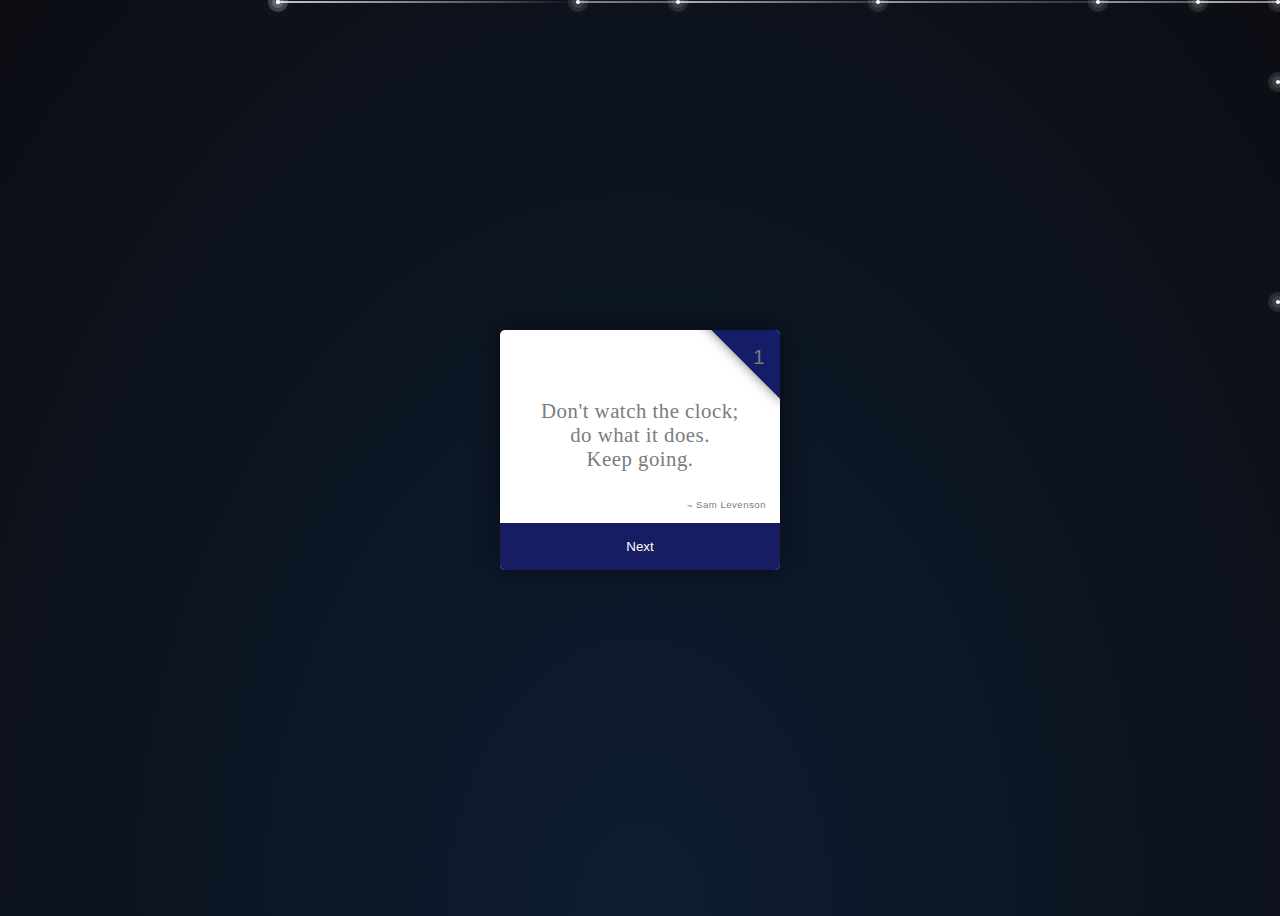
<file: index.html>
<!DOCTYPE html>
<html lang="en">
<head>
    <meta charset="UTF-8">
    <meta name="viewport" content="width=device-width, initial-scale=1.0">
    <link rel="stylesheet" href="style.css">
    <link rel="icon" type="image/x-icon" href="img/flower-4.png">
    <title>Good Luck</title>
</head>
<body>
    <div>
        <section>
            <span></span>
            <span></span>
            <span></span>
            <span></span>
            <span></span>
            <span></span>
            <span></span>
            <span></span>
            <span></span>
            <span></span>
        </section>
    </div>
    <div class="container">
        <div id="quote-box" class="box">
            <p class="number">1</p>
            <div class="text">
            <i class="start-quote fas fa-quote-left"></i>
            <p id="quote-text" class="quote">Don't watch the clock; <br> do what it does. <br> Keep going.</p>
            <p id="credit" class="credit">Sam Levenson</p>
            </div>
            <button onclick="nextQuote()"  class="button">Next</button>
        </div>
    </div>
    

    <script src="script.js"></script>
</body>
</html>
</file>
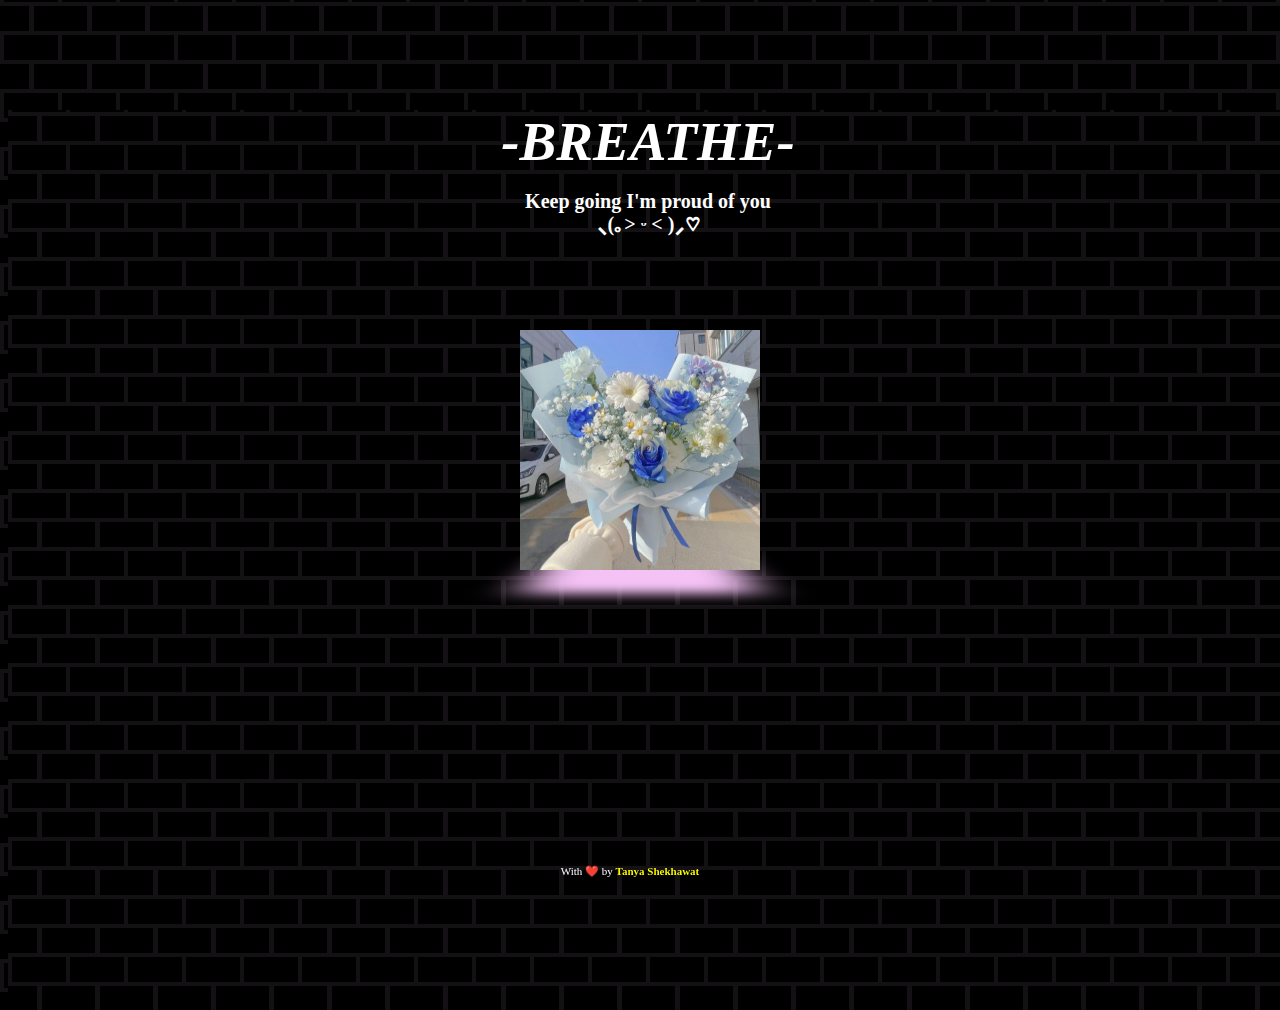
<file: animation.html>
<!DOCTYPE html>
<html lang="en">
<head>
  <meta charset="UTF-8">
  <meta name="viewport" content="width=device-width, initial-scale=1.0">
  <title>Good Luck</title>
  <link rel="stylesheet" href="animation.css"> 
</head>
<body>
  <div class="title">
    
    <div class="row">
      <div class="neons col-12">
         <h1><em>-BREATHE-</em></h1>
      </div>
      <h1 style="margin-top: 17px; font-size: 20px;">Keep going I'm proud of you<br> ⸜(｡˃ ᵕ ˂ )⸝♡ </h1>
    <br>
   </div>
    <!-- <p class="small">A little gesture for you</p> -->
  </div>

  <div class="slider">
    <div class="container">
      <div class="slide x"></div>
      <div class="slide y"></div>
      <div class="slide z"></div>
    </div>

    <div class="shadow"></div>
  </div>

  <p class="credit">With ❤️ by <span><a href="https://tanya-shekhawat.netlify.app/" target="_blank">Tanya Shekhawat</a></span></p>
</body>
</html>
</file>
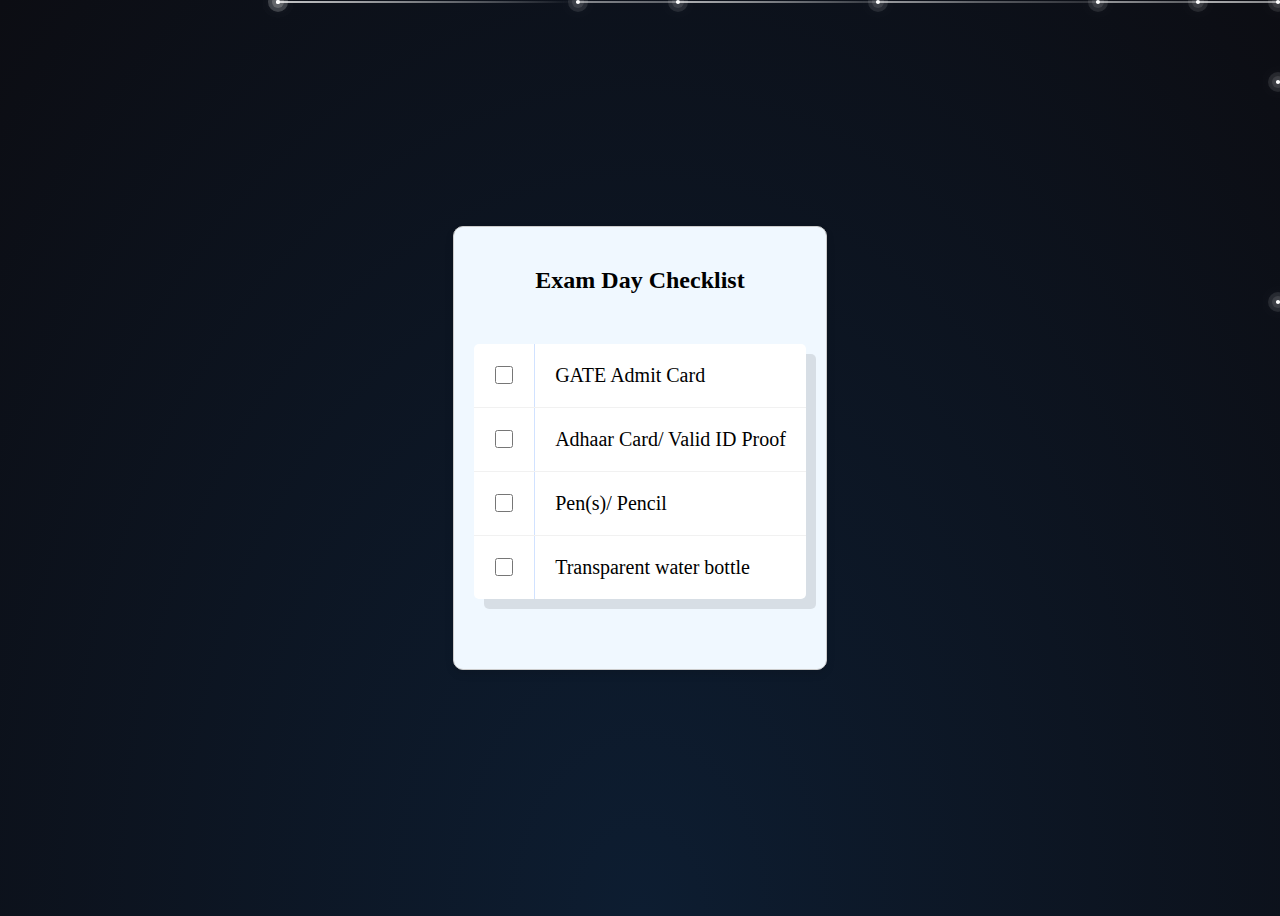
<file: checklist.html>
<!DOCTYPE html>
<html lang="en">
<head>
    <meta charset="UTF-8">
    <meta name="viewport" content="width=device-width, initial-scale=1.0">
    <link rel="stylesheet" href="style.css">
    <title>Good Luck</title>
</head>
<body>
    <div>
        <section>
            <span></span>
            <span></span>
            <span></span>
            <span></span>
            <span></span>
            <span></span>
            <span></span>
            <span></span>
            <span></span>
            <span></span>
        </section>
    </div>
      
        <div id="checklist-box"> 
            <center>
            <h2>Exam Day Checklist</h2> 
        </center>

            <div class="inbox" style="cursor: pointer;">
                <div class="item" onclick="toggleCheckbox(this)">
                  <input type="checkbox" id="item1" onchange="checkChecklist()">
                  <label for="item1">GATE Admit Card</label>
                </div>
                <div class="item" onclick="toggleCheckbox(this)">
                  <input type="checkbox" id="item2" onchange="checkChecklist()">
                  <label for="item2">Adhaar Card/ Valid ID Proof</label>
                </div>
                <div class="item" onclick="toggleCheckbox(this)">
                  <input type="checkbox" id="item3" onchange="checkChecklist()">
                  <label for="item3">Pen(s)/ Pencil</label>
                </div>
                <div class="item" onclick="toggleCheckbox(this)">
                  <input type="checkbox" id="item4" onchange="checkChecklist()">
                  <label for="item4">Transparent water bottle</label>
                </div>
              </div>

        </div>

    <script src="script.js"></script>
</body>
</html>
</file>
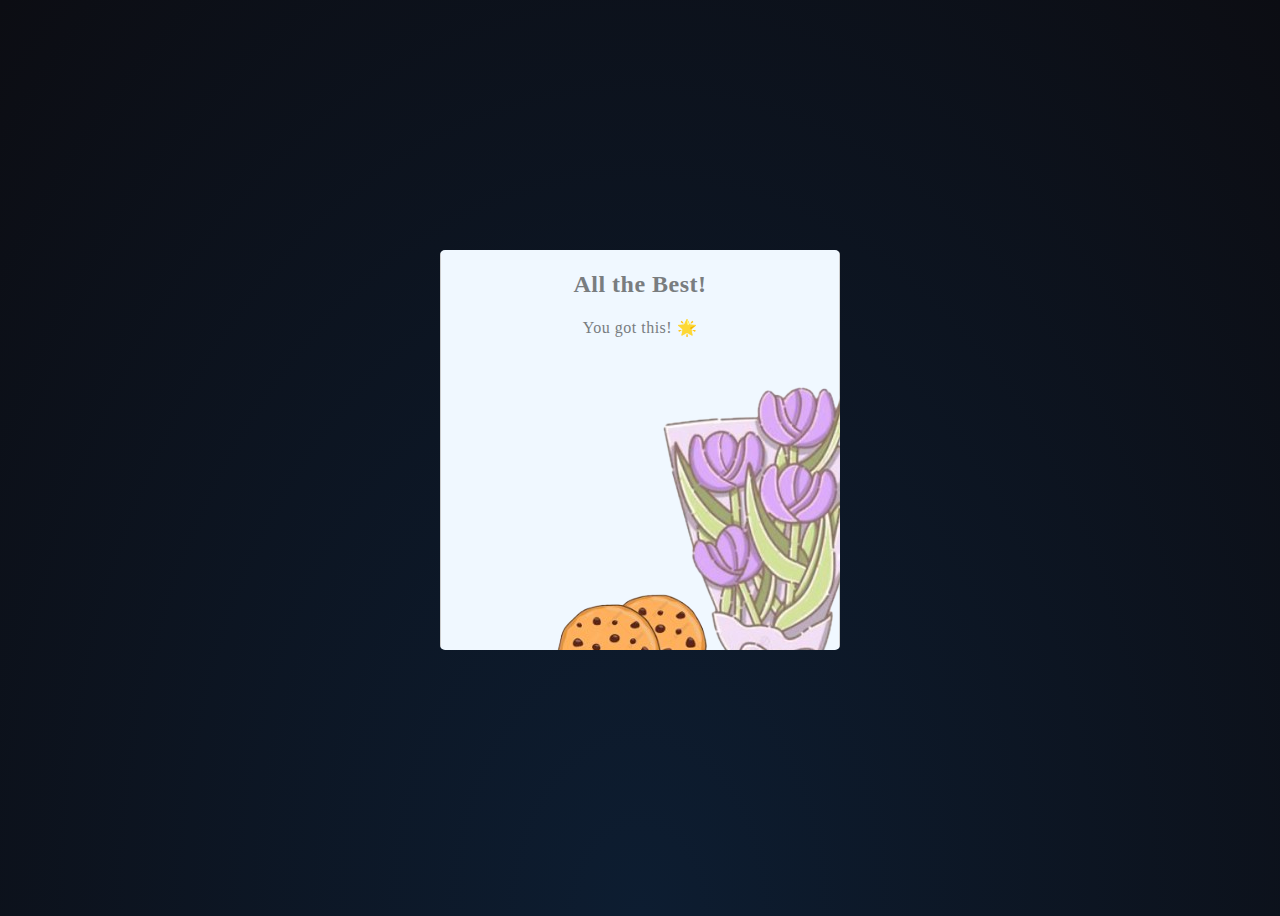
<file: goodluck.html>
<!DOCTYPE html>
<html lang="en">
<head>
    <meta charset="UTF-8">
    <meta name="viewport" content="width=device-width, initial-scale=1.0">
    <link rel="stylesheet" href="style.css">
    <title>Positive Quotes Website - Good Luck</title>
</head>
<body>
    <div class="container">
        <div id="good-luck-box">
            <h2>All the Best!</h2>
            <p>You got this! 🌟</p>
            <img src="img/flower.png" alt="Cookie 1" class="cookie">
        </div>
    </div>
</body>
</html>
</file>
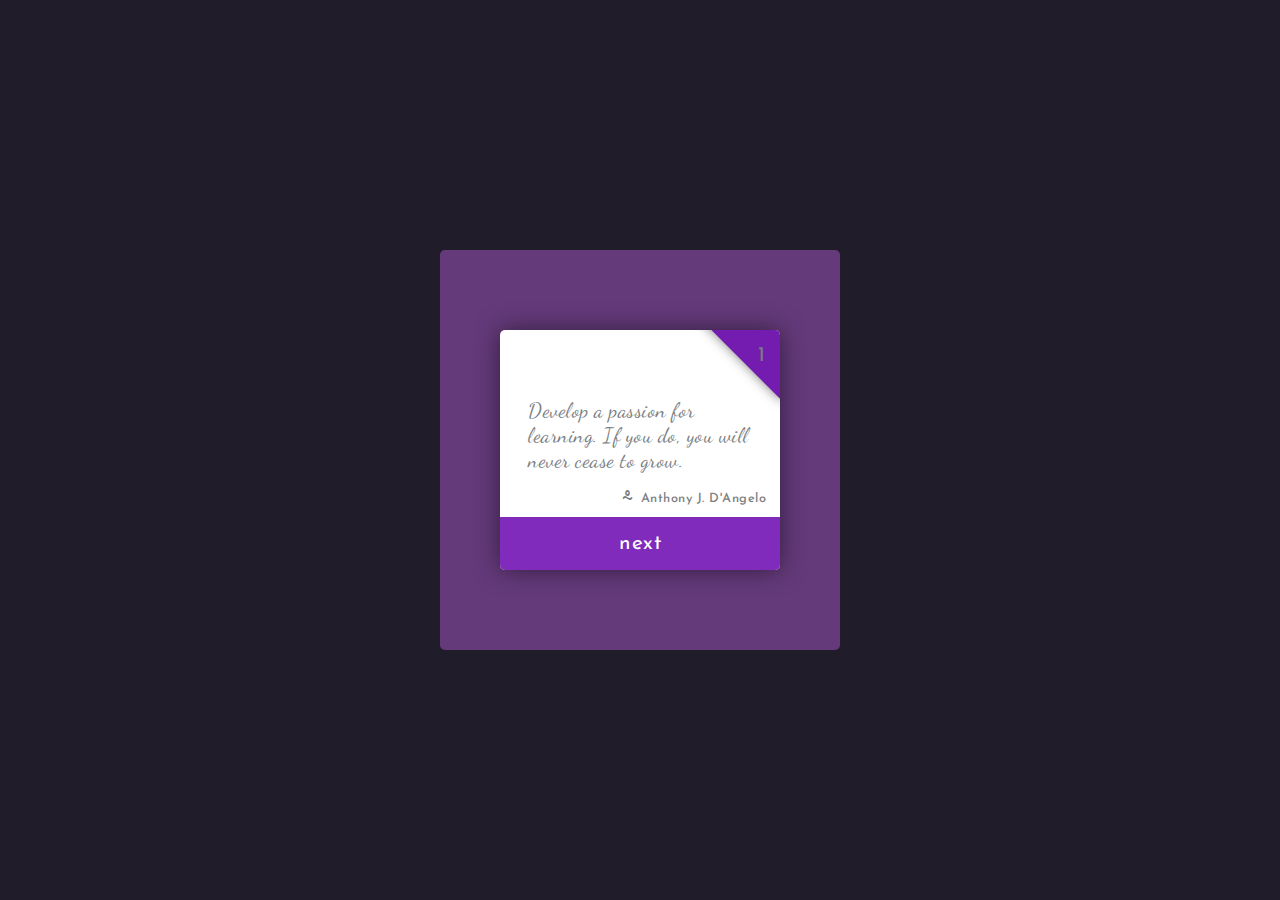
<file: home.html>
<!DOCTYPE html>
<html lang="en">

<head>
  <meta charset="UTF-8">
  <meta name="viewport" content="width=device-width, initial-scale=1.0">
  <title>Quote Display</title>
  <link rel="stylesheet" href="https://use.fontawesome.com/releases/v5.7.0/css/all.css"
    integrity="sha384-lZN37f5QGtY3VHgisS14W3ExzMWZxybE1SJSEsQp9S+oqd12jhcu+A56Ebc1zFSJ" crossorigin="anonymous">
    <link rel="stylesheet" href="home.css">
</head>

<body>

  <input id="card-one" class="hidden" type="radio" name="ok-button" checked>
  <input id="card-two" class="hidden" type="radio" name="ok-button">
  <input id="card-three" class="hidden" type="radio" name="ok-button">

  <div class="container">

    <div class="inner inner-one">
      <div class="box">
        <div class="triangle"></div>
        <p class="number">1</p>
        <div class="text">
          <i class="start-quote fas fa-quote-left"></i>
          <p class="quote">Develop a passion for learning. If you do, you will never cease to grow.</p>
          <p class="credit">Anthony J. D'Angelo</p>
        </div>
        <label class="button" for="card-two">
          <p>next</p>
        </label>
      </div>
    </div>

    <div class="inner inner-two">
      <div class="box">
        <div class="triangle"></div>
        <p class="number">2</p>
        <i class="start-quote fas fa-quote-left"></i>
        <p class="quote">An investment in knowledge pays the best interest.</p>
        <p class="credit"> Benjamin Franklin</p>
        <label class="button" for="card-three">
          <p>next</p>
        </label>
      </div>
    </div>

    <div class="inner inner-three">
      <div class="box">
        <div class="triangle"></div>
        <p class="number">3</p>
        <i class="start-quote fas fa-quote-left"></i>
        <p class="quote">I have no special talent. I am only passionately curious.</p>
        <p class="credit">Albert Einstein</p>
        <label class="button" for="card-one">
          <p>next</p>
        </label>
      </div>
    </div>
  </div>

  <script src="https://codepen.io/fracturedNight/pen/exgzZg.js"></script>

</body>

</html>
</file>
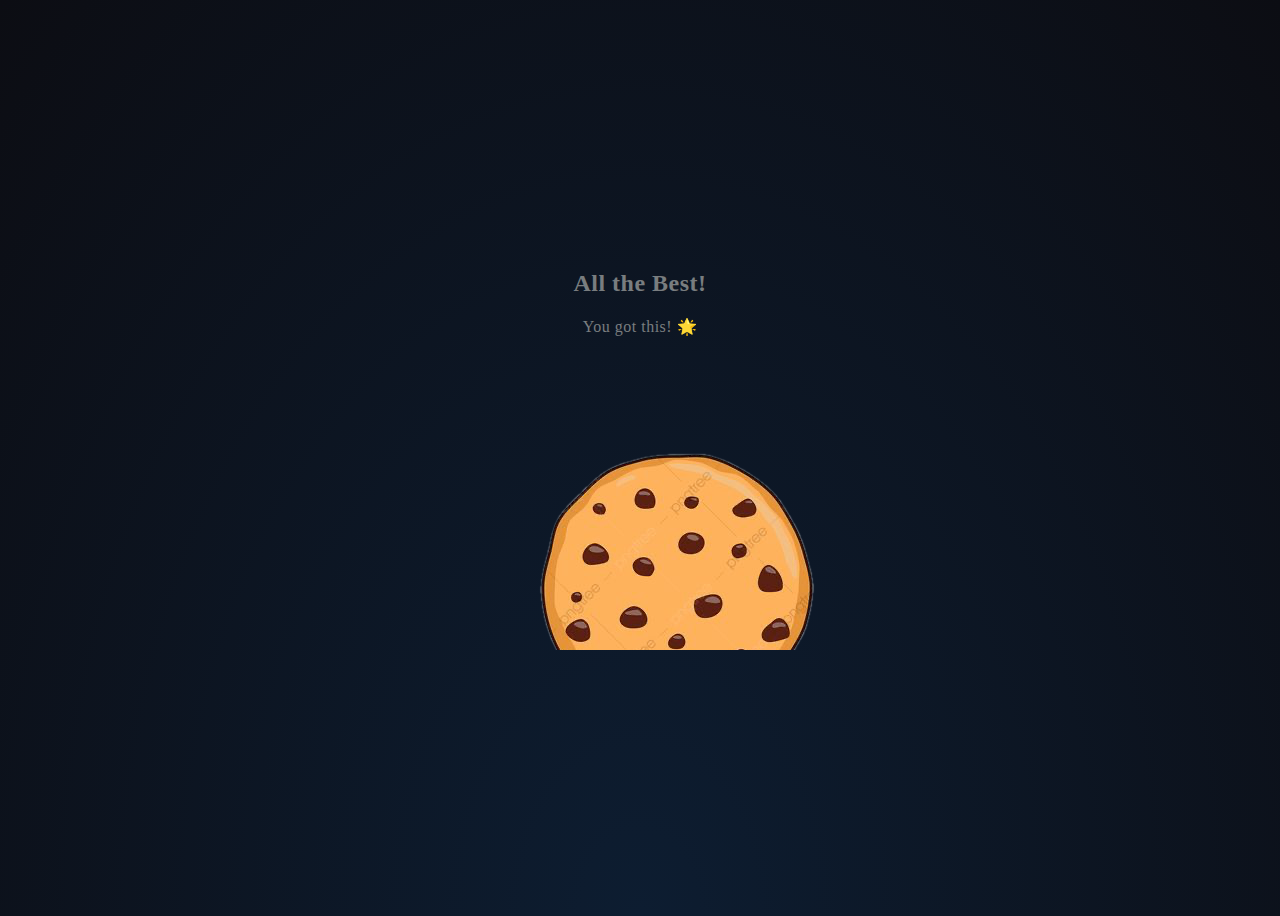
<file: luck.html>
<!DOCTYPE html>
<html lang="en">
<head>
    <meta charset="UTF-8">
    <meta name="viewport" content="width=device-width, initial-scale=1.0">
    <link rel="stylesheet" href="style.css">
    <title>Positive Quotes Website</title>
</head>
<body>
    <div class="container">
        <div id="quote-box">
            <h2>All the Best!</h2>
            <p>You got this! 🌟</p>
            <img src="img/cookie1.png" alt="Cookie 1">
            <img src="img/flower-bouquet.png" alt="Flower Bouquet">
        </div>
    </div>

    <script src="script.js"></script>
</body>
</html>
</file>
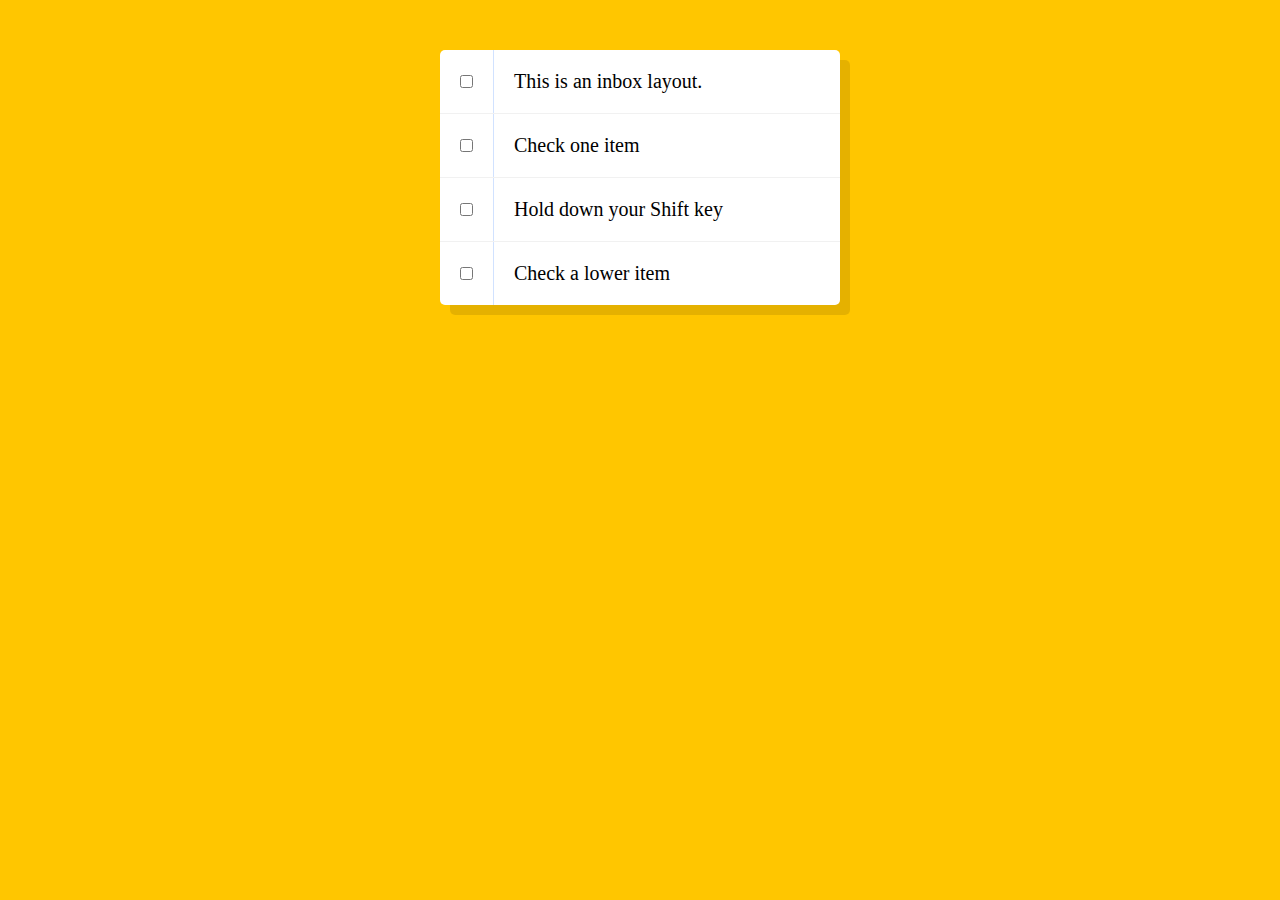
<file: rough-check.html>
<!DOCTYPE html>
<html lang="en">
<head>
  <meta charset="UTF-8">
  <title>Hold Shift to Check Multiple Checkboxes</title>
  <link rel="stylesheet" href="rough-check.css">
</head>
<body>
  <div class="inbox">
    <div class="item">
      <input type="checkbox">
      <p>This is an inbox layout.</p>
    </div>
    <div class="item">
      <input type="checkbox">
      <p>Check one item</p>
    </div>
    <div class="item">
      <input type="checkbox">
      <p>Hold down your Shift key</p>
    </div>
    <div class="item">
      <input type="checkbox">
      <p>Check a lower item</p>
    </div>
  </div>
</body>
</html>
</file>
<file: style.css>
body {
    display: flex;
    justify-content: center;
    align-items: center;
    min-height: 100vh;
    background: radial-gradient(ellipse at bottom, #0d1d31 0%, #0c0d13 100%);
    overflow: hidden;
  }

/* body {
    font-family: 'Segoe UI', Tahoma, Geneva, Verdana, sans-serif;
    background-color: #0c0d13;
    margin: 0;
} */

.container {
    text-align: center;
    margin: 20px;
}

/* #quote-box,  */
#checklist-box, #good-luck-box {
    background-color: aliceblue;
    border: 1px solid #ccc;
    border-radius: 10px;
    padding: 20px;
    margin-top: -20px;
    box-shadow: 0 4px 8px rgba(0, 0, 0, 0.1);
}
/* 
#quote-box {
    display: flex;
    flex-direction: column;
    align-items: center;
} */

/* #quote-text {
    font-size: 18px;
    margin-bottom: 15px;
    color: #333;
} */

/* button {
    background-color: #4CAF50;
    color: #fff;
    border: none;
    padding: 10px 20px;
    font-size: 16px;
    cursor: pointer;
    border-radius: 5px;
}

button:hover {
    background-color: #45a049;
} */

/* 
#checklist-box ul {
    list-style-type: none;
    padding: 0;
}

#checklist-box li {
    margin-bottom: 10px;
}

#good-luck-box {
    text-align: center;
    display:  flow;
}

#good-luck-box h2 {
    color: #4CAF50;
}

#good-luck-box p {
    color: #555;
    margin-top: 10px;
}
#good-luck-box img {
    width: 205px;
    margin: 10px;
}  */




/* ----------------------------------- */

section{
    position: absolute;
    top: 0;
    left: 0;
    width: 100%;
    height: 100vh;
    /* background: url(./bg0.jpg); */
    background-position-x: center;
    background-size: cover;
    animation: animateBg 50s linear infinite;
    z-index: -1;
    
}
@keyframes animateBg {
    0%,100%
    {
        transform:scale(1);
    }
    50%
    {
        transform:scale(1.2);
    }
}
span{
    position: absolute;
    top: 50%;
    left: 50%;
    width: 4px;
    height: 4px;
    background: #fff;
    border-radius: 50%;
    box-shadow: 0 0 0 4px rgba(255, 255, 255, 0.1), 0 0 0 8px rgba(255, 255, 255, 0.1), 0 0 20px rgba(255, 255, 255, 1)  ;
    animation:  animate 3s linear infinite;
}
span::before{
    content: '';
    position: absolute;
    top: 50%;
    transform: translateY(-50%);
    width: 300px;
    height: 1px;
    background: linear-gradient(90deg, #fff, transparent);
}
@keyframes animate {
    0%
    {
        transform: rotate(315deg) translateX(0);
        opacity: 1;
    }
    70%
    {
        opacity: 1;

    }
    100%
    {
        transform: rotate(315deg) translateX(-1500px);
        opacity: 0;

    }
    
}
span:nth-child(1){
    top: 0;
    right: 0;
    left:initial;
    animation-delay:0 ;
    animation-duration: 1s;
}

span:nth-child(2){
    top: 0;
    right: 80px;
    left:initial;
    animation-delay:0.2s;
    animation-duration: 3s;
}

span:nth-child(3){
    top: 80px;
    right: 0px;
    left:initial;
    animation-delay:0.4s ;
    animation-duration: 2s;
}

span:nth-child(4){
    top: 0;
    right: 180px;
    left:initial;
    animation-delay:0.6s;
    animation-duration: 1.5s;
}

span:nth-child(5){
    top: 0;
    right: 400px;
    left:initial;
    animation-delay:0.8s;
    animation-duration: 2.5s;
}

span:nth-child(6){
    top: 0;
    right: 600px;
    left:initial;
    animation-delay:1s ;
    animation-duration: 3s;
}
span:nth-child(7 ){
    top: 300px;
    right: 0px;
    left:initial;
    animation-delay:1s ;
    animation-duration: 1.75s;
}

span:nth-child(8){
    top: 0px;
    right: 700px;
    left:initial;
    animation-delay:1.4s ;
    animation-duration: 1.25s;
}

span:nth-child(9){
    top: 0px;
    right: 1000px;
    left:initial;
    animation-delay:0.75s ;
    animation-duration: 2.25s;
}

span:nth-child(10){
    top: 0px;
    right: 1000px;
    left:initial;
    animation-delay:2.75s ;
    animation-duration: 2.25s;
}



/* ------------------------- */

:root {
    --main-color: #171d62;
    --secondary-color: #151c68;
    --sans: "josefin sans", sans-serif;
  }

  .container {
    position: absolute;
    top: 50%;
    left: 50%;
    margin-left: -200px;
    margin-top: -200px;
    width: 400px;
    height: 400px;
    /* background: var(--main-color); */
    border-radius: 5px;
    font-family: "dancing script", cursive;
    overflow: hidden;
    color: rgb(121, 125, 127);
    letter-spacing: .5px;
  }

  .inner {
    position: absolute;
    height: 100%;
    width: 100%;
    opacity: 0;
    transition: 1s;
    visibility: hidden;
  }
  
  .box {
    position: absolute;
    top: 50%;
    left: 50%;
    width: 70%;
    height: 60%;
    transform: translate(-50%, -50%);
    background: #fff;
    border-radius: 5px;
    overflow: hidden;
    box-shadow: 0 0 1.5rem rgba(0, 0, 0, .5);
    font-size: 1.3rem;
  }

  .number::before {
    content: "";
    position: absolute;
    top: -130px;
    right: -30px;
    width: 90px;
    height: 180px;
    background: var(--secondary-color);
    transform: rotate(-45deg);
    z-index: -1;
    box-shadow: 0 0 .7rem rgba(0, 0, 0, .5);
  }
  
  .number {
    font-family: var(--sans);
    position: absolute;
    margin: 0;
    top: 15px;
    right: 15px;
    color: fade-out(#fff, .3);
  }
  
  .quote {
    position: absolute;
    top: 35%;
    left: 50%;
    transform: translate(-50%, -50%);
    width: 80%;
  }
  
  .credit {
    margin-top: 25px;
    position: absolute;
    top: 60%;
    right: 5%;
    font-family: var(--sans);
    font-size: .6rem;
    font-weight: 500;
    &::before {
      content: "~ ";
      vertical-align: middle;
      font-size: .6rem;
    }
  }
  
  .fas {
    font-size: 3.5rem;
    position: absolute;
    top: 12%;
    left: 7%;
    color: rgba(100, 58, 122, .2);
  }
  
  .button {
    /* background: #802BBC; */
    background: #171d62;
    text-align: center;
    color: #fff;
    padding: 1rem 0;
    width: 100%;
    font-family: var(--sans);
    position: absolute;
    bottom: 0;
    left: 0;
    margin: 0;
    transition: .2s ease-out;
    border: none;
  }
  
  .button:hover {
    background: var(--secondary-color);
    cursor: pointer;
  }
  
  #card-one:checked~.container .inner-one,
  #card-two:checked~.container .inner-two,
  #card-three:checked~.container .inner-three {
    opacity: 1;
    visibility: visible;
  }
  
  #card-one:checked~.container .inner-two,
  #card-two:checked~.container .inner-three,
  #card-three:checked~.container .inner-one {
    transform: scale(.85);
    transform: scale(1) translate(-20rem);
  }


/* ---------------------------------- */

.inbox {
    max-width: 400px;
    margin: 50px auto;
    background: white;
    border-radius: 5px;
    box-shadow: 10px 10px 0 rgba(0,0,0,0.1);
  }
  .item {
    display: flex;
    align-items: center;
    border-bottom: 1px solid #F1F1F1;
  }
  .item:last-child {
    border-bottom: 0;
  }
  input:checked + p {
    background: #F9F9F9;
    text-decoration: line-through;
  }
  input[type="checkbox"] {
    margin: 20px;
    height: 18px;
    width: 20px;
  }
  /* .item p,  */
  .item label {
    margin: 0;
    padding: 20px;
    transition: background 0.2s;
    flex: 1;
    font-family:'helvetica neue';
    font-size: 20px;
    font-weight: 200;
    border-left: 1px solid #D1E2FF;
  }
</file>
<file: animation.css>
html, body {
	width: 100%;
	height: 100%;
	/* background: #FF0074; */
	color: #fff;
	/* font-family: "Open Sans", sans-serif; */
    font-family: 'Codystar';
	font-size: 11px;
    /* background: black; */
    /* background-image: url('data:image/svg+xml,%3Csvg width="42" height="44" viewBox="0 0 42 44" xmlns="http://www.w3.org/2000/svg"%3E%3Cg id="Page-1" fill="none" fill-rule="evenodd"%3E%3Cg id="brick-wall" fill="%239C92AC" fill-opacity="0.4"%3E%3Cpath d="M0 0h42v44H0V0zm1 1h40v20H1V1zM0 23h20v20H0V23zm22 0h20v20H22V23z"/%3E%3C/g%3E%3C/g%3E%3C/svg%3E'); */
    background-color: #141114;
    background-image: linear-gradient(335deg, black 23px, transparent 23px),
    linear-gradient(155deg, black 23px, transparent 23px),
    linear-gradient(335deg, black 23px, transparent 23px),
    linear-gradient(155deg, black 23px, transparent 23px);
    background-size: 58px 58px;
    background-position: 0px 2px, 4px 35px, 29px 31px, 34px 6px;
 
}

.title {
  text-align: center;
  margin: 40px;
}

	.title h1, .title p {
	  margin: 0;
	}

.slider {
	position: absolute;
	top: 0;
	bottom: 0;
	right: 0;
	left: 0;
	width: 200px;
	height: 200px;
 	margin: auto;
	-webkit-perspective: 600px;
	        perspective: 600px;
}

	.slider * {
		-webkit-transition: all 1s cubic-bezier(0.5, -0.75, 0.2, 1.5);
		        transition: all 1s cubic-bezier(0.5, -0.75, 0.2, 1.5);
	}

	.container {
		width: inherit;
		height: inherit;
		-webkit-transform-style: preserve-3d;
		        transform-style: preserve-3d;
		-webkit-transform: rotateY(0deg) rotateX(0deg);
		        transform: rotateY(0deg) rotateX(0deg);
	}

		.slide, .slide:after, .slide:before {
			display: block;
			width: inherit;
			height: inherit;
			background: url('img/flower-7.jpg');
			position: absolute;
			-webkit-transform-style: preserve-3d;
			        transform-style: preserve-3d;
			background-size: cover;
			background-position: center;
		}

		.slide.x {
		  -webkit-transform: rotateY(90deg);
		          transform: rotateY(90deg);
		} 

			.slide.x:after {
				content: '';
				background-image: url('/img/flower-8.jpg');
				-webkit-transform: translateZ(100px) rotateZ(-90deg);
				        transform: translateZ(100px) rotateZ(-90deg);
			}

			.slide.x:before {
				content: '';
				background-image: url('/img/flower-9.jpg');
				-webkit-transform: translateZ(-100px) rotateZ(-90deg);
				        transform: translateZ(-100px) rotateZ(-90deg);
			}

		.slide.y {
		  -webkit-transform: rotateX(90deg);
		          transform: rotateX(90deg);
		} 

			.slide.y:after {
				content: '';
				background-image: url('/img/flower-10.jpg');
				-webkit-transform: translateZ(100px) scale(-1);
				        transform: translateZ(100px) scale(-1);
			}

			.slide.y:before {
				content: '';
				background-image: url('/img/flower-11.jpg');
				-webkit-transform: translateZ(-100px) ;
				        transform: translateZ(-100px) ;
			}

		.slide.z {
		  -webkit-transform: rotateX(0);
		          transform: rotateX(0);
		} 

			.slide.z:after {
				content: '';
				background-image: url('/img/flower-12.jpg');
				-webkit-transform: translateZ(100px);
				        transform: translateZ(100px);
			}

			.slide.z:before {
				content: '';
				background-image: url('/img/flower-7.jpg');
				-webkit-transform: translateZ(-100px);
				        transform: translateZ(-100px);
			}


		.container {
			-webkit-animation: rotate 15s infinite cubic-bezier(1, -0.75, 0.5, 1.2);
			animation: rotate 15s infinite cubic-bezier(1, -0.75, 0.5, 1.2);
		}

		@-webkit-keyframes rotate {
			0%, 10% {-webkit-transform: rotateY(0deg) rotateX(0deg);transform: rotateY(0deg) rotateX(0deg);}
			15%, 20% {-webkit-transform: rotateY(180deg) rotateX(0deg);transform: rotateY(180deg) rotateX(0deg);}
			25%, 35% {-webkit-transform: rotateY(180deg) rotateX(270deg);transform: rotateY(180deg) rotateX(270deg);}
			40%, 50% {-webkit-transform: rotateY(180deg) rotateX(90deg);transform: rotateY(180deg) rotateX(90deg);}
			55%, 65% {-webkit-transform: rotateY(-90deg) rotateX(90deg);transform: rotateY(-90deg) rotateX(90deg);}
			70%, 80% {-webkit-transform: rotateY(90deg) rotateX(90deg);transform: rotateY(90deg) rotateX(90deg);}
			90%, 95% {-webkit-transform: rotateY(0deg) rotateX(90deg);transform: rotateY(0deg) rotateX(90deg);}
		}

		@keyframes rotate {
			0%, 10% {-webkit-transform: rotateY(0deg) rotateX(0deg);transform: rotateY(0deg) rotateX(0deg);}
			15%, 20% {-webkit-transform: rotateY(180deg) rotateX(0deg);transform: rotateY(180deg) rotateX(0deg);}
			25%, 35% {-webkit-transform: rotateY(180deg) rotateX(270deg);transform: rotateY(180deg) rotateX(270deg);}
			40%, 50% {-webkit-transform: rotateY(180deg) rotateX(90deg);transform: rotateY(180deg) rotateX(90deg);}
			55%, 65% {-webkit-transform: rotateY(-90deg) rotateX(90deg);transform: rotateY(-90deg) rotateX(90deg);}
			70%, 80% {-webkit-transform: rotateY(90deg) rotateX(90deg);transform: rotateY(90deg) rotateX(90deg);}
			90%, 95% {-webkit-transform: rotateY(0deg) rotateX(90deg);transform: rotateY(0deg) rotateX(90deg);}
		}


.shadow {
	display: block;
	width: 200px;
	height: 200px;
	/* background: rgba(188, 185, 185, 0.75) ; */
	background: #F4C2F4 ;
	position: absolute;
	top: 60%;
	-webkit-transform: rotateX(90deg);
	        transform: rotateX(90deg);
	z-index: -1;
	-webkit-filter: blur(20px);
	filter: url('data:image/svg+xml;charset=utf-8,<svg xmlns="http://www.w3.org/2000/svg"><filter id="filter"><feGaussianBlur stdDeviation="20" /></filter></svg>#filter');
	-webkit-filter: blur(20px);
	        filter: blur(20px);
	left: 0;
	right: 0;
	margin: auto;
	-webkit-animation: rotateShadow 15s infinite cubic-bezier(1, -0.75, 0.5, 1.2);
	animation: rotateShadow 15s infinite cubic-bezier(1, -0.75, 0.5, 1.2);
}

	@-webkit-keyframes rotateShadow {
		0%, 10% {-webkit-transform: rotateY(0deg) rotateX(90deg);}	
		15%, 20% {-webkit-transform: rotateY(180deg) rotateX(90deg);}
		20.1%, 20.9% {-webkit-transform: rotateY(180deg) rotateX(90deg) translatez(5px);}
		25%, 35% {-webkit-transform: rotateY(180deg) rotateX(90deg);}
		35.1%, 35.9% {-webkit-transform: rotateY(180deg) rotateX(90deg) translatez(-5px);}
		40%, 50% {-webkit-transform: rotateY(180deg) rotateX(90deg);}
		55%, 65% {-webkit-transform: rotateY(0deg) rotateX(90deg);}
		70%, 80% {-webkit-transform: rotateY(180deg) rotateX(90deg);}
		90%, 99% {-webkit-transform: rotateY(90deg) rotateX(90deg);}
		99.1%, 99.9% {-webkit-transform: rotateY(90deg) rotateX(90deg) translatez(-5px);}
	}

	/*@keyframes rotateShadow {
		0%, 10% {transform: rotateY(0deg) rotateX(90deg);}	
		15%, 20% {transform: rotateY(180deg) rotateX(90deg); opacity: 1; filter: alpha(opacity=100);}
		20.1%, 20.9% {transform: rotateY(180deg) rotateX(90deg) translatez(10px); opacity: 0.95; filter: alpha(opacity=95);}
		25%, 35% {transform: rotateY(180deg) rotateX(90deg); opacity: 1; filter: alpha(opacity=100);}
		35.1%, 35.9% {transform: rotateY(180deg) rotateX(90deg) translatez(-10px); opacity: 0.95; filter: alpha(opacity=95);}
		40%, 50% {transform: rotateY(180deg) rotateX(90deg);}
		55%, 65% {transform: rotateY(0deg) rotateX(90deg);}
		70%, 80% {transform: rotateY(180deg) rotateX(90deg);}
		90%, 99% {transform: rotateY(0deg) rotateX(90deg);}
		99.1%, 99.9% {transform: rotateY(180deg) rotateX(90deg) translatez(5px); opacity: 0.95; filter: alpha(opacity=95);}
	}*/

/* 
Credit */

	.credit {
		position: fixed;
		bottom: 22px;
		left: 0; 
		right: 0;
		margin: auto;
		width: 200px;
		text-align: center;
	}

	.credit a {
		font-weight: 900;
		color: blue;
		text-decoration: none;
		-webkit-transition: all .15s linear;
		        transition: all .15s linear;
		background: url(https://dl.dropboxusercontent.com/u/12646264/assets/open-in-new-window-icon.png)no-repeat right;
		background-size: 12px;
		padding-right: 20px !important;
		-filter: invert(1);
		-webkit-filter: invert(1);
		-moz--filter: invert(1);
	-o--filter: invert(1);

	}

	.credit a:hover {
		color: tomato;
	}

.small {
	font-size: smaller;
	opacity: .75;
}

.neons {
	margin-top: 10rem;
	text-align: center;
 }
 
 .neons h1 {
   font-size: 5rem;
   text-align: center;
	font-weight: bold;
   -webkit-animation: glow 2s ease-in-out infinite alternate;
   -moz-animation: glow 2s ease-in-out infinite alternate;
   animation: glow 2s ease-in-out infinite alternate;
 }
 
 @-webkit-keyframes glow {
	  from {
	   color: #fff;
	 text-shadow: 0 0 10px #FF69B4, 0 0 20px #FF69B4, 0 0 30px #FF69B4, 0 0 40px #FF69B4, 0 0 50px #FF69B4, 0 0 60px #FF69B4, 0 0 70px #FF69B4, 0 0 90px #FF69B4;
   }
   
   to {
	  color: gray;
	 text-shadow: 0 0 20px #FF69B4, 0 0 30px #FF69B4, 0 0 40px #FF69B4, 0 0 50px #FF69B4, 0 0 60px #FF69B4, 0 0 70px #FF69B4, 0 0 80px #FF69B4, 0 1 90px #FF69B4;
   }
 }
</file>
<file: home.css>
@import url('https://fonts.googleapis.com/css?family=Dancing+Script|Josefin+Sans:600');

:root {
  --main-color: #643A7A;
  --secondary-color: #741CAF;
  --sans: "josefin sans", sans-serif;
}

body {
  background: #201C29;
}

.container {
  position: absolute;
  top: 50%;
  left: 50%;
  margin-left: -200px;
  margin-top: -200px;
  width: 400px;
  height: 400px;
  background: var(--main-color);
  border-radius: 5px;
  font-family: "dancing script", cursive;
  overflow: hidden;
  color: rgb(121, 125, 127);
  letter-spacing: .5px;
}

.hidden {
  display: none;
}

.inner {
  position: absolute;
  height: 100%;
  width: 100%;
  opacity: 0;
  transition: 1s;
  visibility: hidden;
}

.box {
  position: absolute;
  top: 50%;
  left: 50%;
  width: 70%;
  height: 60%;
  transform: translate(-50%, -50%);
  background: #fff;
  border-radius: 5px;
  overflow: hidden;
  box-shadow: 0 0 1.5rem rgba(0, 0, 0, .5);
  font-size: 1.3rem;
}

.number::before {
  content: "";
  position: absolute;
  top: -130px;
  right: -30px;
  width: 90px;
  height: 180px;
  background: var(--secondary-color);
  transform: rotate(-45deg);
  z-index: -1;
  box-shadow: 0 0 .7rem rgba(0, 0, 0, .5);
}

.number {
  font-family: var(--sans);
  position: absolute;
  margin: 0;
  top: 15px;
  right: 15px;
  color: fade-out(#fff, .3);
}

.quote {
  position: absolute;
  top: 35%;
  left: 50%;
  transform: translate(-50%, -50%);
  width: 80%;
}

.credit {
  position: absolute;
  top: 60%;
  right: 5%;
  font-family: var(--sans);
  font-size: .8rem;
  font-weight: 500;
  &::before {
    content: "⸛ ";
    vertical-align: middle;
    font-size: 1.4rem;
  }
}

.fas {
  font-size: 3.5rem;
  position: absolute;
  top: 12%;
  left: 7%;
  color: rgba(100, 58, 122, .2);
}

input {
  width: 100%;
  transition: .3s;
}

.button p {
  background: #802BBC;
  text-align: center;
  color: #fff;
  padding: 1rem 0;
  width: 100%;
  font-family: var(--sans);
  position: absolute;
  bottom: 0;
  left: 0;
  margin: 0;
  transition: .2s ease-out;
}

.button p:hover {
  background: var(--secondary-color);
  cursor: pointer;
}

#card-one:checked~.container .inner-one,
#card-two:checked~.container .inner-two,
#card-three:checked~.container .inner-three {
  opacity: 1;
  visibility: visible;
}

#card-one:checked~.container .inner-two,
#card-two:checked~.container .inner-three,
#card-three:checked~.container .inner-one {
  transform: scale(.85);
  transform: scale(1) translate(-20rem);
}
</file>
<file: rough-check.css>
html {
    font-family: sans-serif;
    background: #ffc600;
  }
  .inbox {
    max-width: 400px;
    margin: 50px auto;
    background: white;
    border-radius: 5px;
    box-shadow: 10px 10px 0 rgba(0,0,0,0.1);
  }
  .item {
    display: flex;
    align-items: center;
    border-bottom: 1px solid #F1F1F1;
  }
  .item:last-child {
    border-bottom: 0;
  }
  input:checked + p {
    background: #F9F9F9;
    text-decoration: line-through;
  }
  input[type="checkbox"] {
    margin: 20px;
  }
  .item p {
    margin: 0;
    padding: 20px;
    transition: background 0.2s;
    flex: 1;
    font-family:'helvetica neue';
    font-size: 20px;
    font-weight: 200;
    border-left: 1px solid #D1E2FF;
  }
</file>
